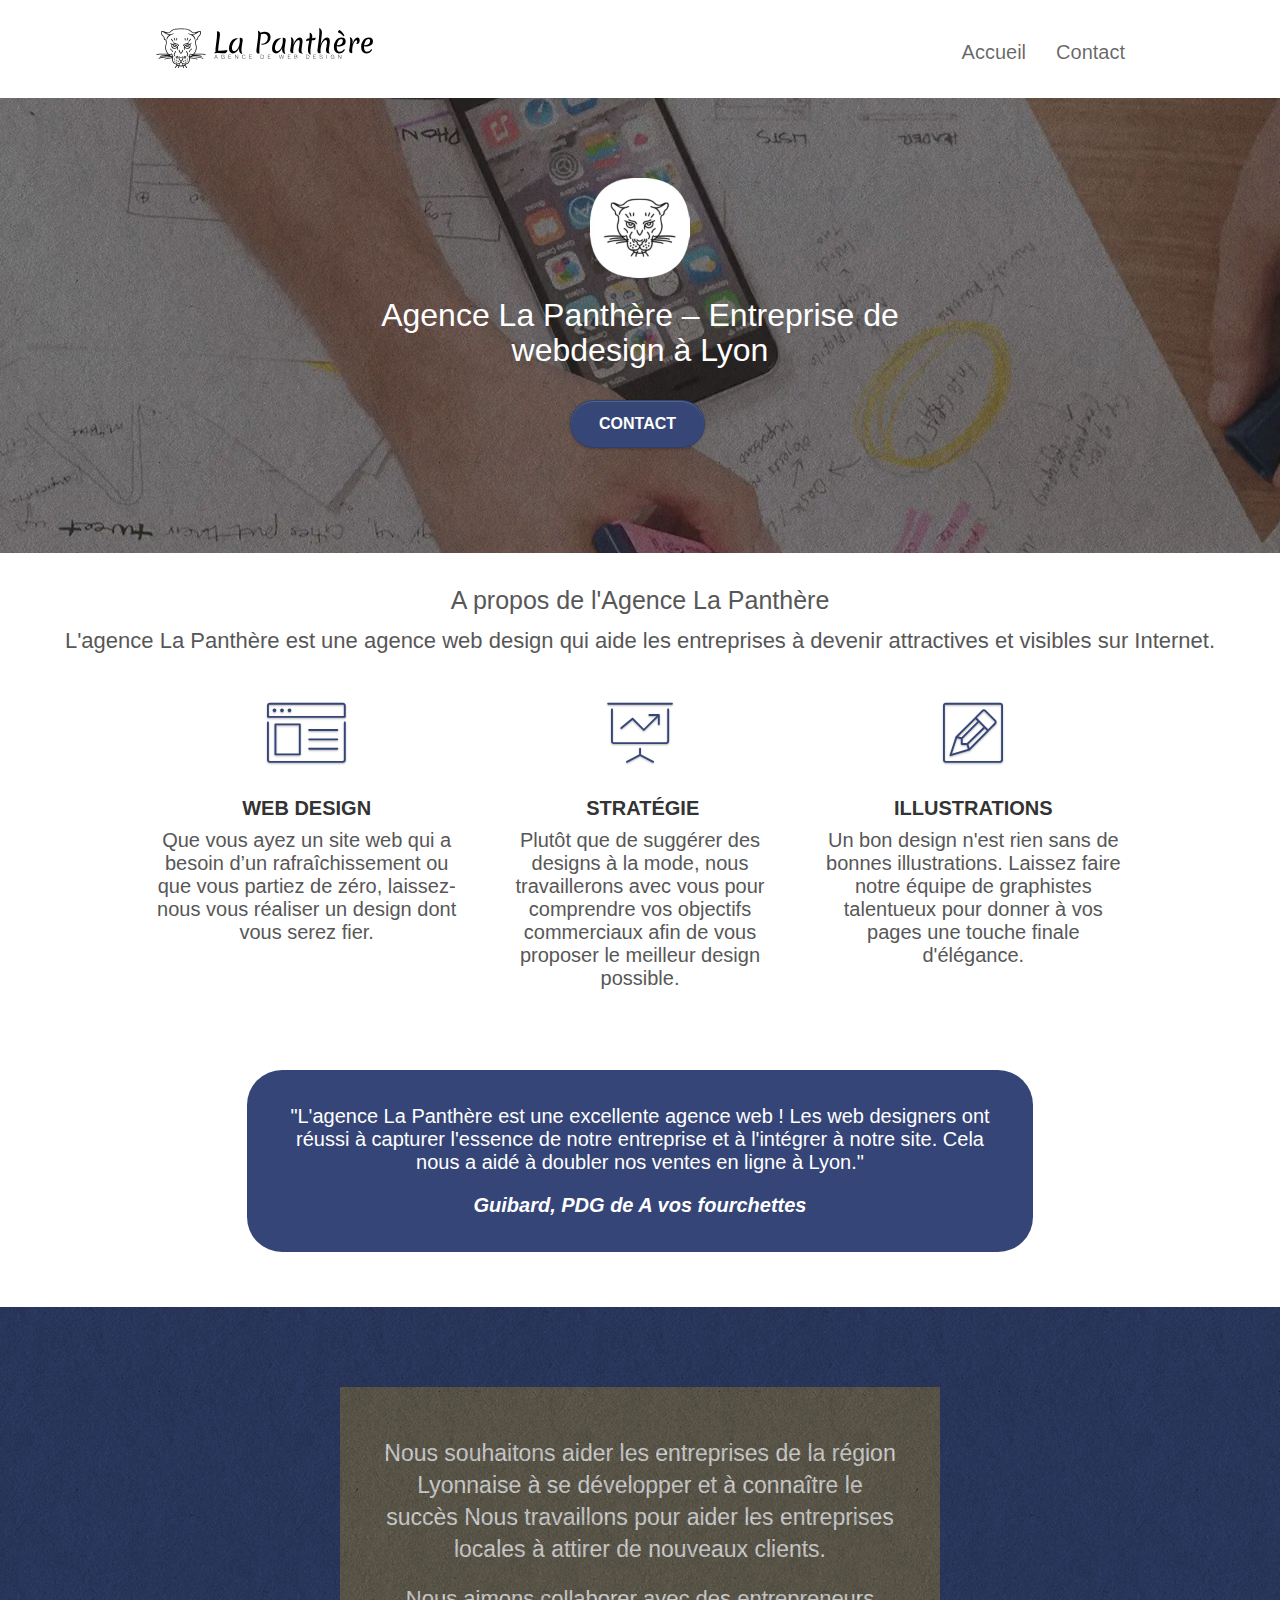
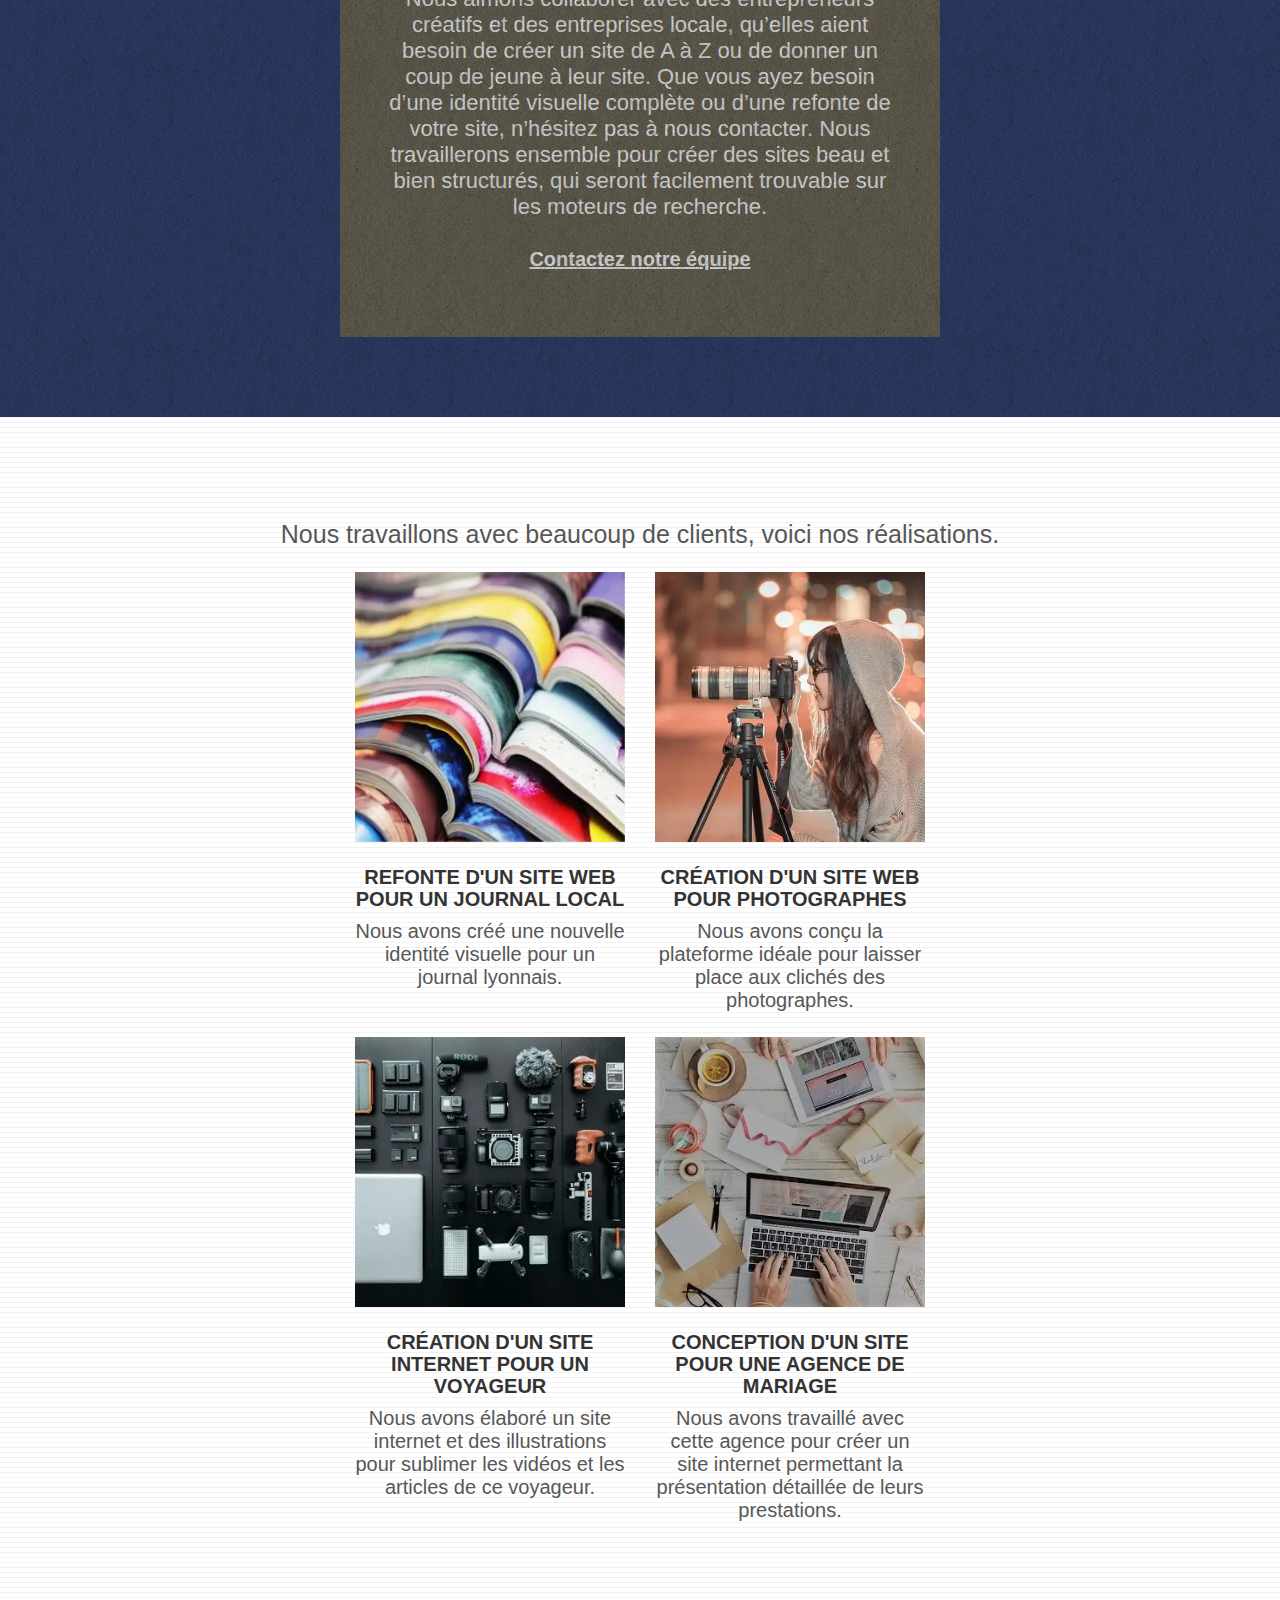
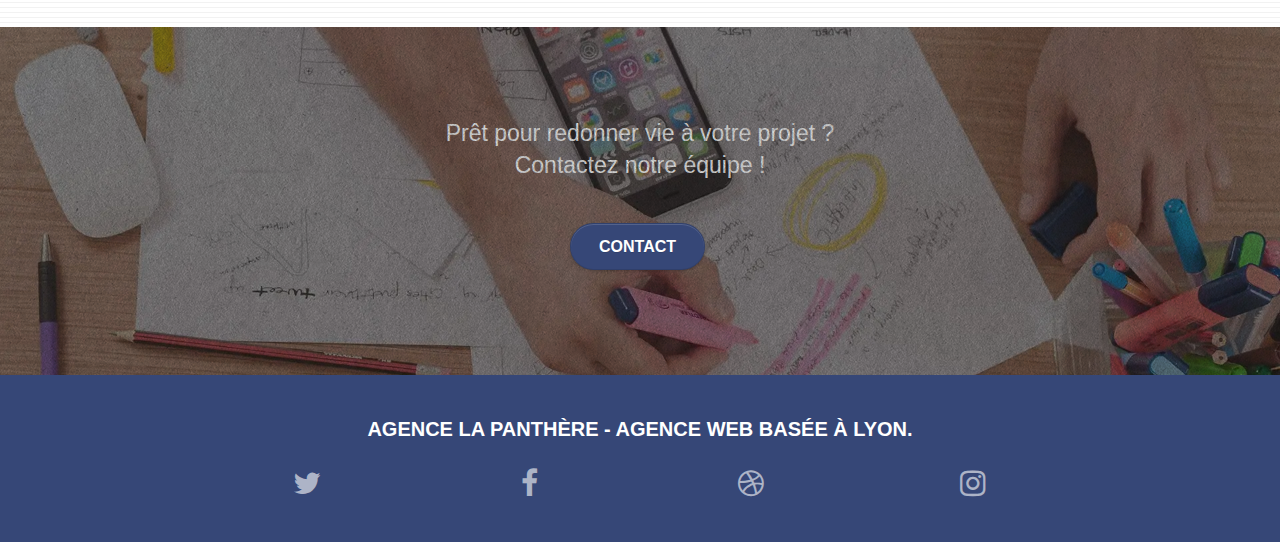
<file: index.html>
<!doctype html>
<html lang="fr">

<head>
	<meta charset="utf-8">
	<meta name="description"
		content="Entreprise de webdesign à Lyon qui collabore avec particuliers et professionnel dans la création de leurs site internet">
	<meta name="robots" content="index,follow">
	<meta name="viewport" content="width=device-width, initial-scale=1.0, viewport-fit=cover">
	<link rel="canonical" href="https://laetitiacroise.github.io/La-Panth-re-P4/">
	<title>La Panthère Agence – Entreprise de webdesign à Lyon</title>
	<link rel="shortcut icon" type="image/png" href="favicon.jpg">
	<link rel="stylesheet" type="text/css" href="./css/bootstrap.css">
	<link rel="stylesheet" type="text/css" href="style.css">
	<link rel="stylesheet" type="text/css" href="./css/font-awesome.css">
	<link rel="stylesheet" type="text/css" href="./css/et-line.css">



	<!-- Analytics -->

	<!-- Analytics END -->

</head>

<body>
	<!-- Principal conteneur -->
	<div class="page-container">

		<!-- bloc-0 -->
		<header class="bloc bgc-white l-bloc " id="bloc-0">
			<div class="container bloc-sm">
				<nav class="navbar row">
					<div class="navbar-header">
						<a class="navbar-brand" href="index.html"><img src="img/agence-la-panthere-monochrome.svg"
								alt="paris web design logo agence web meilleure agence" height="40" loading="lazy" ></a>
						<button id="nav-toggle" type="button" class="ui-navbar-toggle navbar-toggle"
							data-toggle="collapse" data-target=".navbar-1">
							<span class="sr-only">Toggle navigation</span><span class="icon-bar"></span><span
								class="icon-bar"></span><span class="icon-bar"></span>
						</button>
					</div>
					<div class="collapse navbar-collapse navbar-1 special-dropdown-nav">
						<ul class="site-navigation nav navbar-nav">
							<li>
								<a href="index.html">Accueil</a>
							</li>
							<li>
								<a href="contact.html">Contact</a>
							</li>
						</ul>
					</div>
				</nav>
			</div>
		</header>
		<!-- bloc-0 END -->

		<!-- bloc-1-presentation -->
		<main>
			<header
				class="bloc bgc-dark-slate-blue bg-banniere d-bloc bg-t-edge bloc-bg-texture texture-paper b-parallax"
				id="bloc-1-hero">
				<section class="container bloc-lg">
					<div class="row tight-width-whitespace">
						<div class="col-sm-12">
							<img src="img/logo-min.webp" class="center-block image-resize-mode" width="100"
								alt="Agence La Panthère, agence web paris, création logo paris" loading="lazy">
							<h1 class="text-center hero-bloc-text tc-white ">
								Agence La Panthère – Entreprise de webdesign à Lyon
							</h1>
							<div class="text-center">
								<a href="contact.html" class="btn btn-lg btn-clean btn-rd cta-hero btn-atomic-tangerine"
									id="cta-hero">Contact</a>
							</div>
						</div>
					</div>
				</section>
			</header>
			<!-- bloc-1-presentation END -->

			<!-- bloc-2-services -->
			<article class="bloc bgc-white l-bloc" id="bloc-2-services">
				<h2 class="title-h2">
					A propos de l'Agence La Panthère
				</h2>
				<p class="text-paragraphe-center">
					L'agence La Panthère est une agence web design qui aide les entreprises à devenir attractives et
					visibles sur Internet.
				</p>

				<div class="container">
					<section class="col-sm-4">
						<div class="text-center">
							<span class="et-icon-browser sm-shadow icon-dark-slate-blue icons icon-lg"></span>
						</div>
						<h3 class="mg-md-text-center">
							Web design
						</h3>
						<p class="text-center ">
							Que vous ayez un site web qui a besoin d&rsquo;un rafraîchissement ou que vous partiez
							de
							zéro, laissez-nous vous réaliser un design dont vous serez fier.
						</p>
					</section>
					<section class="col-sm-4">
						<div class="text-center">
							<span class="et-icon-presentation sm-shadow icon-dark-slate-blue icons icon-lg"></span>
						</div>
						<h3 class="mg-md-text-center">
							&nbsp;Stratégie
						</h3>
						<p class="text-center ">
							Plutôt que de suggérer des designs à la mode, nous travaillerons avec vous pour
							comprendre
							vos objectifs commerciaux afin de vous proposer le meilleur design possible.<br>
						</p>
					</section>
					<section class="col-sm-4">
						<div class="text-center">
							<span class="et-icon-edit sm-shadow icon-dark-slate-blue icons icon-lg"></span>
						</div>
						<h3 class="mg-md-text-center">
							Illustrations
						</h3>
						<p class="text-center ">
							Un bon design n'est rien sans de bonnes illustrations. Laissez faire notre équipe de
							graphistes talentueux pour donner à vos pages une touche finale d'élégance.
						</p>
					</section>
				</div>

				<figure class="col-xs-12 col-md-8 col-md-offset-2 text-center-pad">
					<blockquote>
						"L'agence La Panthère est une excellente agence web !
						Les web designers ont réussi à capturer l'essence de notre entreprise et à l'intégrer à notre
						site.
						Cela nous a aidé à doubler nos ventes en ligne à Lyon."
					</blockquote>
					<figcaption>
							<cite>
								<strong><em>Guibard, PDG de A vos fourchettes</em></strong>
							</cite>
						</figcaption>

				</figure>

			</article>
			<!-- bloc-2-services END -->

			<!-- bloc-3-what-i-do -->
			<section
				class="bloc tc-white bgc-atomic-tangerine bg-presentation d-bloc bloc-bg-texture texture-paper b-parallax"
				id="bloc-3-what-i-do">
				<div class="container bloc-lg">
					<div class="row tight-width-whitespace black-background">
						<!-- <div class="col-sm-12"> -->
						<h2 class="mg-md text-center tc-white">
							Nous souhaitons aider les entreprises de la région Lyonnaise à se développer et à
							connaître
							le succès Nous travaillons pour aider les entreprises locales à attirer de nouveaux
							clients.<br>
						</h2>
						<p class="text-center white">
							Nous aimons collaborer avec des entrepreneurs créatifs et des entreprises locale,
							qu’elles
							aient besoin de créer un site de A à Z ou de donner un coup de jeune à leur site. Que
							vous
							ayez besoin d’une identité visuelle complète ou d’une refonte de votre site, n’hésitez
							pas à
							nous contacter. Nous travaillerons ensemble pour créer des sites beau et bien
							structurés,
							qui seront facilement trouvable sur les moteurs de recherche. <br><br><a
								class="ltc-white bold-link" href="contact.html">Contactez notre équipe</a><br>
						</p>
						<!-- </div> -->
					</div>
				</div>
			</section>
			<!-- bloc-3-what-i-do END -->

			<!-- bloc-4-portfolio -->
			<article class="bloc bgc-white bg-lines-h2-bg bg-repeat l-bloc" id="bloc-4-portfolio">
				<div class="container bloc-lg">
					<h2 class="col-sm-12">
						Nous travaillons avec beaucoup de clients, voici nos réalisations.
					</h2>
					<!-- </div> -->
					<div class="row tight-width-whitespace portfolio-row">
						<section class="col-sm-6">
							<a href="#" data-lightbox="img/1-min.webp" data-gallery-id="gallery-1"
								data-caption="Refonte d'un site web pour un journal local" data-frame="snapshot-lb"><img
									src="img/1-min.webp"
									alt="paris web design logo agence web meilleure agence et refonte site web journal"
									class="img-responsive portfolio-thumb" loading="lazy"></a>
							<h3 class="mg-md-text-center">
								Refonte d'un site web pour un journal local
							</h3>
							<p class="text-center">
								Nous avons créé une nouvelle identité visuelle pour un journal lyonnais.
							</p>
						</section>
						<section class="col-sm-6">
							<a href="#" data-lightbox="img/2-min.webp" data-gallery-id="gallery-1"
								data-caption="Création d'un site web pour photographes" data-frame="snapshot-lb"><img
									src="img/2-min.webp" class="img-responsive portfolio-thumb"
									alt="paris web design logo agence web meilleure agence, Création d'un site web pour photographes" loading="lazy"></a>
							<h3 class="mg-md-text-center">
								Création d'un site web pour photographes
							</h3>
							<p class="text-center">
								Nous avons conçu la plateforme idéale pour laisser place aux clichés des photographes.
							</p>
						</section>
					</div>
					<div class="row tight-width-whitespace portfolio-row">
						<section class="col-sm-6">
							<a href="#" data-lightbox="img/3-min.webp" data-gallery-id="gallery-1"
								data-caption="Création d'un site internet pour un voyageur"
								data-frame="snapshot-lb"><img src="img/3-min.webp"
									class="img-responsive portfolio-thumb"
									alt="paris web design logo agence web meilleure agence, Création d'un site web pour voyageur" loading="lazy"></a>
							<h3 class="mg-md-text-center">
								Création d'un site internet pour un voyageur
							</h3>
							<p class="text-center">
								Nous avons élaboré un site internet et des illustrations pour sublimer les vidéos et les
								articles de ce voyageur.
							</p>
						</section>
						<section class="col-sm-6">
							<a href="#" data-lightbox="img/4-min.webp" data-gallery-id="gallery-1"
								data-caption="Conception d'un site pour une agence de mariage"
								data-frame="snapshot-lb"><img src="img/4-min.webp"
									class="img-responsive portfolio-thumb"
									alt="paris web design logo agence web meilleure agence, Création d'un site web pour agence de mariage" loading="lazy"></a>
							<h3 class="mg-md-text-center">
								Conception d'un site pour une agence de mariage
							</h3>
							<p class="text-center">
								Nous avons travaillé avec cette agence pour créer un site internet permettant la
								présentation détaillée de leurs prestations.
							</p>
						</section>
					</div>
				</div>
			</article>
			<!-- bloc-4-portfolio END -->

			<!-- bloc-5-cta -->
			<section class="bloc bgc-dark-slate-blue bg-banniere d-bloc bloc-bg-texture texture-paper" id="bloc-5-cta">
				<div class="container bloc-lg">
					<div class="row">
						<h2 class="mg-md text-center tc-white">
							Prêt pour redonner vie à votre projet ?<br>Contactez notre équipe !
						</h2>
						<div class="col-sm-12 text-center">
							<a href="contact.html"
								class="btn btn-atomic-tangerine btn-clean btn-rd btn-lg cta-hero">Contact</a>
						</div>
					</div>
				</div>
			</section>
			<!-- bloc-5-cta END -->
		</main>
		<!-- main-END -->

		<!-- Footer - bloc-8 -->
		<footer class="bloc bgc-atomic-tangerine d-bloc" id="bloc-8">
			<section class="container bloc-sm ">
				<h2 class="text-center-footer">
					Agence La Panthère - Agence web basée à Lyon.<br>
				</h2>
				<ul class="row row-no-gutters social text-center">
					<li class="col-sm-3">
						<a class="social" target="blank" href="https://twitter.com" aria-label="Twitter"><span
								class="fa fa-twitter icon-md"></span></a>
					</li>
					<li class="col-sm-3">
						<a class="social" target="blank" href="https://facebook.com" aria-label="Facebook"><span
								class="fa fa-facebook icon-md"></span></a>
					</li>
					<li class="col-sm-3">
						<a class="social" target="blank" href="https://Dribbble.com" aria-label="Dribbble"><span
								class="fa fa-dribbble icon-md"></span></a>
					</li>
					<li class="col-sm-3">
						<a class="social" target="blank" href="https://instagram.com" aria-label="Instagram"><span
								class="fa fa-instagram icon-md"></span></a>
					</li>
				</ul>
			</section>
		</footer>
		<!-- Footer - bloc-8 END -->

	</div>
	<!-- Principal conteneur END -->
	<script src="./js/jquery-2.1.0.js" defer></script>
	<script src="./js/bootstrap.js" defer></script>
	<script src="./js/blocs.js" defer></script>
	<script src="./js/jquery.touchSwipe.js" defer></script>
	<script src="./js/gmaps.js" defer></script>

</body>

</html>
</file>
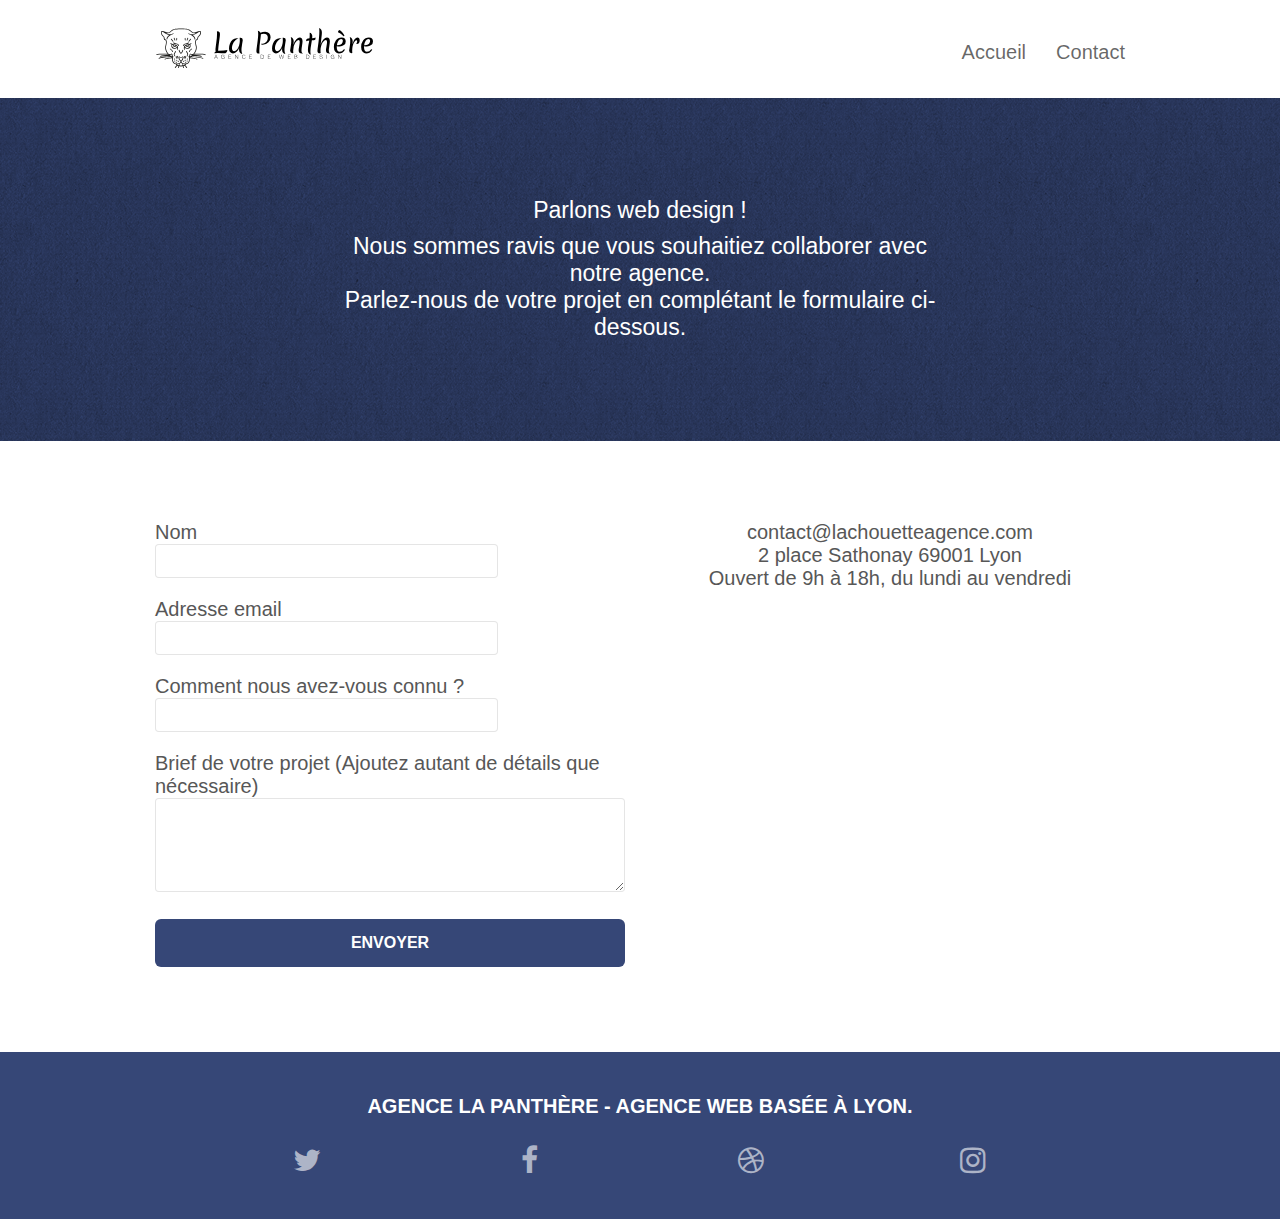
<file: contact.html>
<!doctype html>
<html lang="fr">

<head>
	<meta charset="utf-8">

	<meta name="description" content="Contactez le support de l'agence La Panthère, entreprise de web design à Lyon.">
	<meta name="robots" content="index,follow">
	<meta name="viewport" content="width=device-width, initial-scale=1.0, viewport-fit=cover">
	<link rel="canonical" href="https://laetitiacroise.github.io/La-Panth-re-P4/">
	<link rel="shortcut icon" type="image/png" href="favicon.jpg">
	<link rel="stylesheet" type="text/css" href="./css/bootstrap.css">
	<link rel="stylesheet" type="text/css" href="style.css">
	<link rel="stylesheet" type="text/css" href="./css/font-awesome.css">
	<link rel="stylesheet" type="text/css" href="./css/et-line.css">




	<title>La Panthère Agence - Contact</title>


	<!-- Analytics -->

	<!-- Analytics END -->

</head>

<body>
	<!-- Principal conteneur -->
	<div class="page-container">

		<!-- bloc-0 -->
		<header class="bloc bgc-white l-bloc " id="bloc-0">
			<div class="container bloc-sm">
				<nav class="navbar row">
					<div class="navbar-header">
						<a class="navbar-brand" href="index.html"><img src="img/agence-la-panthere-monochrome.svg"
								alt="paris web design logo agence web meilleure agence" height="40"></a>
						<button id="nav-toggle" type="button" class="ui-navbar-toggle navbar-toggle"
							data-toggle="collapse" data-target=".navbar-1">
							<span class="sr-only">Toggle navigation</span><span class="icon-bar"></span><span
								class="icon-bar"></span><span class="icon-bar"></span>
						</button>
					</div>
					<div class="collapse navbar-collapse navbar-1 special-dropdown-nav">
						<ul class="site-navigation nav navbar-nav">
							<li>
								<a href="index.html">Accueil</a>
							</li>
							<li>
								<a href="contact.html">Contact</a>
							</li>
						</ul>
					</div>
				</nav>
			</div>
		</header>
		<!-- bloc-0 END -->

		<!-- bloc-6 -->
		<div class="bloc bg-dots-bg bg-repeat bgc-atomic-tangerine d-bloc bloc-bg-texture texture-paper" id="bloc-6">
			<div class="container bloc-lg">
				<div class="row">
					<div class="col-sm-12">
						<h1 class="text-center hero-bloc-text tc-white">
							Parlons web design !
						</h1>
						<p class="text-center mg-lg tc-white tight-width-whitespace">
							Nous sommes ravis que vous souhaitiez collaborer avec notre agence.<br>
							Parlez-nous de votre projet en complétant le formulaire ci-dessous.
						</p>
					</div>
				</div>
			</div>
		</div>
		<!-- bloc-6 END -->

		<!-- bloc-7 -->
		<div class="bloc bgc-white l-bloc" id="bloc-7">
			<div class="container bloc-lg">
				<div class="col-sm-6">
					<form id="form_1" novalidate>
						<div class="form-group">
							<label for="name">
								Nom
								<input id="name" class="form-control" required>
							</label>
						</div>
						<div class="form-group">
							<label for="email">
								Adresse email
								<input id="email" class="form-control" type="email" required>
							</label>
						</div>
						<div class="form-group">
							<label for="input_504">
								Comment nous avez-vous connu ?
								<input id="input_504" class="form-control" type="email" required>
							</label>
						</div>
						<div class="form-group">
							<label for="message">
								Brief de votre projet (Ajoutez autant de détails que nécessaire)<br>
								<textarea id="message" class="form-control" rows="4" cols="50" required></textarea>
							</label>
						</div>
						<button class="bloc-button btn btn-lg btn-block cta-hero btn-atomic-tangerine" type="submit">
							Envoyer
						</button>
					</form>
				</div>
				<div class="col-sm-6">
					<p class="text-adress-mail">
						contact@lachouetteagence.com<br>
						2 place Sathonay 69001 Lyon<br>
						Ouvert de 9h à 18h, du lundi au vendredi<br>
					</p>
				</div>
			</div>
		</div>
		<!-- bloc-7 END -->

		<!-- ScrollToTop Button END-->


		<!-- Footer - bloc-8 -->
		<footer class="bloc bgc-atomic-tangerine d-bloc" id="bloc-8">
			<section class="container bloc-sm ">
				<h2 class="text-center-footer">
					Agence La Panthère - Agence web basée à Lyon.<br>
				</h2>
				<ul class="row row-no-gutters social text-center">
					<li class="col-sm-3">
						<a class="social" href="index.html" aria-label="Twitter"><span
								class="fa fa-twitter icon-md"></span></a>
					</li>
					<li class="col-sm-3">
						<a class="social" href="index.html" aria-label="Facebook"><span
								class="fa fa-facebook icon-md"></span></a>
					</li>
					<li class="col-sm-3">
						<a class="social" href="index.html" aria-label="Dribbble"><span
								class="fa fa-dribbble icon-md"></span></a>
					</li>
					<li class="col-sm-3">
						<a class="social" href="index.html" aria-label="Instagram"><span
								class="fa fa-instagram icon-md"></span></a>
					</li>
				</ul>
			</section>
		</footer>
		<!-- Footer - bloc-8 END -->

	</div>
	<!-- Principal conteneur END -->
	<script src="./js/jquery-2.1.0.js" defer></script>
	<script src="./js/bootstrap.js" defer></script>
	<script src="./js/blocs.js" defer></script>
	<script src="./js/jquery.touchSwipe.js" defer></script>
	<script src="./js/gmaps.js" defer></script>




</body>

</html>
</file>
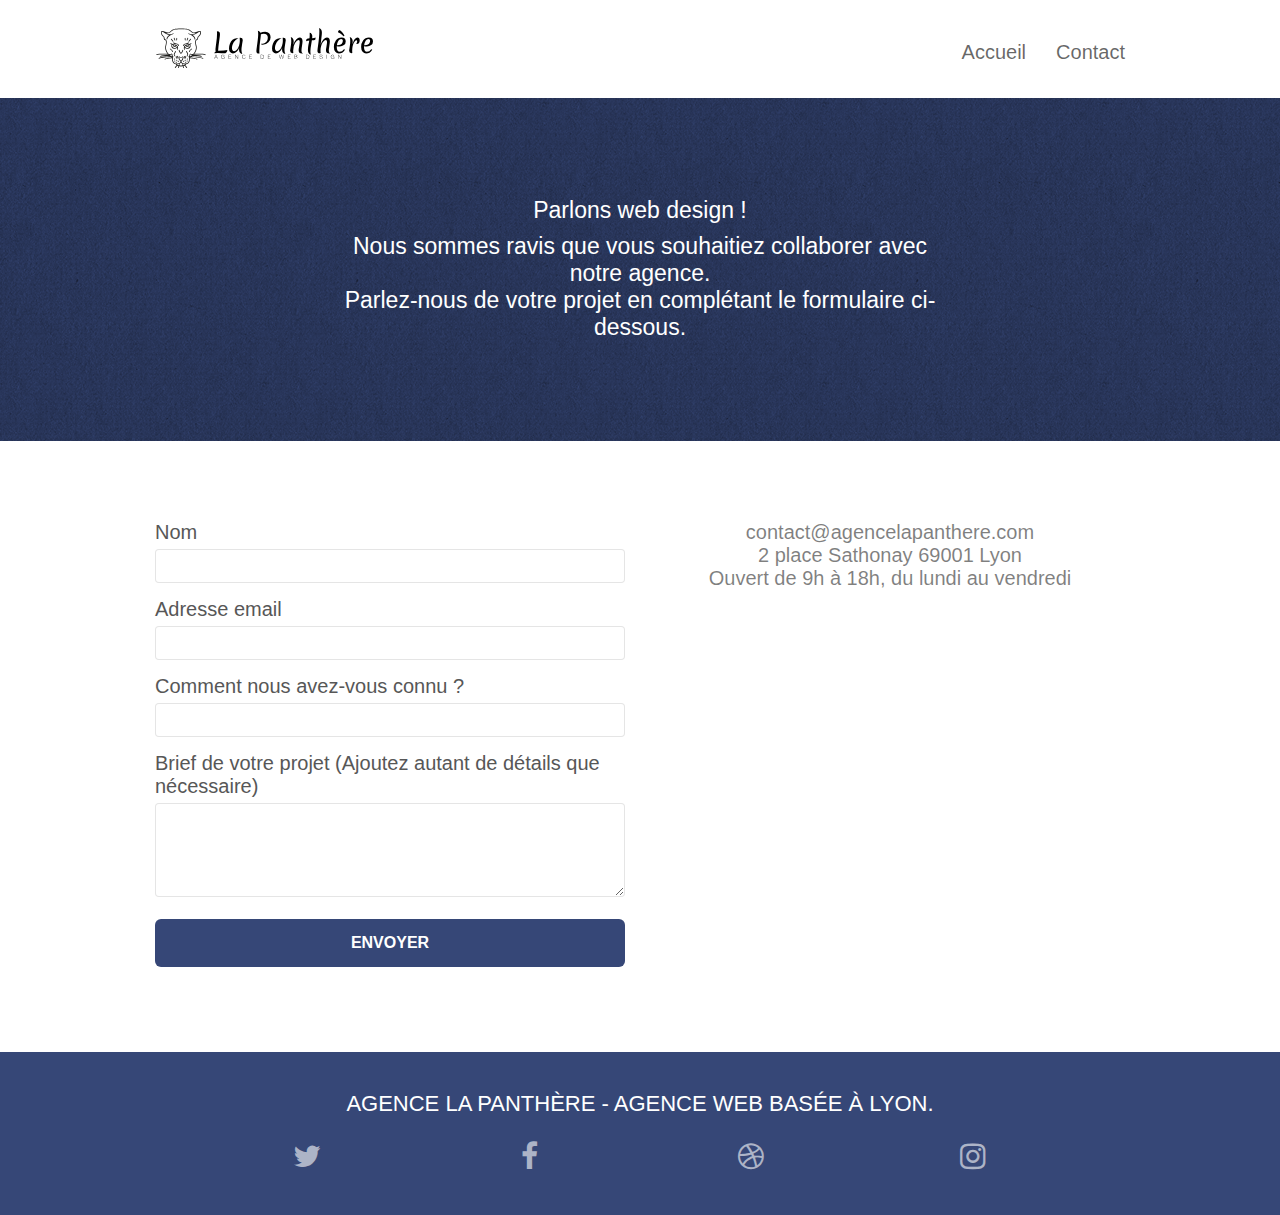
<file: page2.html>
<!doctype html>
<html lang="fr">
<head>
    <meta charset="utf-8">
    <meta name="description" content="Contactez le support de l'agence La Panthère, entreprise de web design à Lyon.">
    <meta name="viewport" content="width=device-width, initial-scale=1.0, viewport-fit=cover">
    <link rel="shortcut icon" type="image/png" href="favicon.jpg">
    
	<link rel="stylesheet" type="text/css" href="./css/bootstrap.css">
	<link rel="stylesheet" type="text/css" href="style.css">
	<link rel="stylesheet" type="text/css" href="./css/font-awesome.css">
	<link rel="stylesheet" type="text/css" href="./css/et-line.css">
	<!-- <script src="https://cdnjs.cloudflare.com/ajax/libs/jquery/2.2.4/jquery.min.js" defer></script>
	<script src="https://cdn.jsdelivr.net/npm/bootstrap@3.4.1/dist/js/bootstrap.min.js" defer></script>
	<script src="./js/jqBootstrapValidation.js" defer></script>
	<script src="./js/blocs.js" defer></script>
	<script src="./js/formHandler.js" defer></script>    -->
	
    
	<script src="./js/jquery-2.1.0.js"></script>
	<script src="./js/bootstrap.js"></script>
	<script src="./js/blocs.js"></script>
	<script src="./js/jqBootstrapValidation.js"></script>
	<script src="./js/formHandler.js"></script>
    <title>La Panthère Agence - Contact</title>

    
<!-- Analytics -->
 
<!-- Analytics END -->
    
</head>
<body>
<!-- Principal conteneur -->
<div class="page-container">
    
<!-- bloc-0 -->
<header class="bloc bgc-white l-bloc " id="bloc-0">
	<div class="container bloc-sm">
		<nav class="navbar row">
			<div class="navbar-header">
				<a class="navbar-brand" href="index.html"><img src="img/agence-la-panthere-monochrome.svg" alt="paris web design logo agence web meilleure agence" height="40" /></a>
				<button id="nav-toggle" type="button" class="ui-navbar-toggle navbar-toggle" data-toggle="collapse" data-target=".navbar-1">
					<span class="sr-only">Toggle navigation</span><span class="icon-bar"></span><span class="icon-bar"></span><span class="icon-bar"></span>
				</button>
			</div>
			<div class="collapse navbar-collapse navbar-1 special-dropdown-nav">
				<ul class="site-navigation nav navbar-nav">
					<li>
						<a href="index.html">Accueil</a>
					</li>
					<li>
						<a href="page2.html">Contact</a>
					</li>
				</ul>
			</div>
		</nav>
	</div>
</header>
<!-- bloc-0 END -->

<!-- bloc-6 -->
<div class="bloc bg-dots-bg bg-repeat bgc-atomic-tangerine d-bloc bloc-bg-texture texture-paper" id="bloc-6">
	<div class="container bloc-lg">
		<div class="row">
			<div class="col-sm-12">
				<h1 class="text-center hero-bloc-text tc-white">
					Parlons web design !
				</h1>
				<p class="text-center mg-lg tc-white tight-width-whitespace">
					Nous sommes ravis que vous souhaitiez collaborer avec notre agence.<br>
					Parlez-nous de votre projet en complétant le formulaire ci-dessous.
				</p>
			</div>
		</div>
	</div>
</div>
<!-- bloc-6 END -->

<!-- bloc-7 -->
<div class="bloc bgc-white l-bloc" id="bloc-7">
	<div class="container bloc-lg">
		<div class="row">
			<div class="col-sm-6">
				<form id="form_1" novalidate success-msg="Your message has been sent." fail-msg="Sorry it seems that our mail server is not responding, Sorry for the inconvenience!">
					<div class="form-group">
						<label>
							Nom
						</label>
						<input id="name" class="form-control" required />
					</div>
					<div class="form-group">
						<label>
							Adresse email
						</label>
						<input id="email" class="form-control" type="email" required />
					</div>
					<div class="form-group">
						<label>
							Comment nous avez-vous connu ?
						</label>
						<input class="form-control" type="email" required id="input_504" />
					</div>
					<div class="form-group">
						<label>
							Brief de votre projet (Ajoutez autant de détails que nécessaire)<br>
						</label><textarea id="message" class="form-control" rows="4" cols="50" required></textarea>
					</div> 
					<button class="bloc-button btn btn-lg btn-block cta-hero btn-atomic-tangerine" type="submit">
						Envoyer
					</button>
				</form>
			</div>
			<div class="col-sm-6">
				<p>
					contact@agencelapanthere.com<br>2 place Sathonay 69001 Lyon<br>Ouvert de 9h à 18h, du lundi au vendredi<br>
				</p>
			</div>
		</div>
	</div>
</div>
<!-- bloc-7 END -->

<!-- ScrollToTop Button -->
<a class="bloc-button btn btn-d scrollToTop" onclick="scrollToTarget('1')"><span class="fa fa-chevron-up"></span></a>
<!-- ScrollToTop Button END-->


<!-- Footer - bloc-8 -->
<footer class="bloc bgc-atomic-tangerine d-bloc" id="bloc-8">
	<section class="container bloc-sm ">
		<h3 class="text-center white">
			Agence La Panthère - Agence web basée à Lyon.<br>
		</h3>
		<ul class="row row-no-gutters social text-center">
			<li class="col-sm-3">
				<a class="social" href="index.html" aria-label="Twitter"><span class="fa fa-twitter icon-md"></span></a>
			</li>
			<li class="col-sm-3">
				<a class="social" href="index.html" aria-label="Facebook"><span class="fa fa-facebook icon-md"></span></a>
			</li>
			<li class="col-sm-3">
					<a class="social" href="index.html" aria-label="Dribbble"><span class="fa fa-dribbble icon-md"></span></a>
			</li>
			<li class="col-sm-3">
				<a class="social" href="index.html" aria-label="Instagram"><span class="fa fa-instagram icon-md"></span></a>
			</li>
		</ul>
	</section>
</footer>
<!-- Footer - bloc-8 END -->

</div>
<!-- Principal conteneur END -->
    

</body>
</html>
</file>
<file: style.css>
body {
    margin: 0;
    padding: 0;
    background: #FFF;
    overflow-x: hidden;
    -webkit-font-smoothing: antialiased;
}

a,
button {
    transition: all .3s ease-in-out;
    outline: none !important;
}

a:hover {
    text-decoration: none;
    cursor: pointer;
}

#page-loading-blocs-notifaction {
    position: fixed;
    top: 0;
    bottom: 0;
    width: 100%;
    z-index: 100000;
    background: #FFFFFF url("img/pageload-spinner.gif") no-repeat center;
}

.bloc {
    width: 100%;
    clear: both;
    background: 50% 50% no-repeat;
    padding: 0 50px;
    -webkit-background-size: cover;

    background-size: cover;
    position: relative;
    text-align: center;
}

.bloc .container {
    padding-left: 0;
    padding-right: 0;
}

.bloc-lg {
    padding: 80px 50px;
}

.bloc-md {
    padding: 50px;
}

.bloc-sm {
    padding: 20px 50px;
}
.mg-md-text-center{
    font-weight: 700;
    font-size: 20px;
    text-transform: uppercase;
    font-weight: 700;
    color: #333333 !important;
    text-align: center;
}

.bg-center,
.bg-l-edge,
.bg-r-edge,
.bg-t-edge,
.bg-b-edge,
.bg-tl-edge,
.bg-bl-edge,
.bg-tr-edge,
.bg-br-edge,
.bg-repeat {
    -webkit-background-size: auto !important;
    -moz-background-size: auto !important;
    -o-background-size: auto !important;
    background-size: auto !important;
}

.bg-repeat {
    background: repeat;
}

.text-center {
    font-family: "helvetica";
    font-weight: 400;
    color: #575757 !important;
    font-size: 20px;
}

.bg-t-edge {
    background: top no-repeat;
}

.bloc-bg-texture::before {
    content: "";
    background-size: 2px 2px;
    position: absolute;
    top: 0;
    bottom: 0;
    left: 0;
    right: 0;
}

.texture-paper::before {
    background: url("img/texture-paper-min.webp");
    background-size: 280px 280px;
}

.b-parallax {
    background-attachment: fixed;
}

.d-bloc {
    color: rgba(255, 255, 255, .7);
}

.d-bloc button:hover {
    color: rgba(255, 255, 255, .9);
}

.d-bloc .icon-round,
.d-bloc .icon-square,
.d-bloc .icon-rounded,
.d-bloc .icon-semi-rounded-a,
.d-bloc .icon-semi-rounded-b {
    border-color: rgba(255, 255, 255, .9);
}

.d-bloc .divider-h span {
    border-color: rgba(255, 255, 255, .2);
}

.icon-lg {
    display: flex;
    justify-content: space-around;
}


.d-bloc .a-btn,
.d-bloc .navbar a,
.d-bloc .navbar-brand,
.d-bloc a .icon-sm,
.d-bloc a .icon-md,
.d-bloc a .icon-lg,
.d-bloc a .icon-xl,
.d-bloc h1 a,
.d-bloc h2 a,
.d-bloc h3 a,
.d-bloc h4 a,
.d-bloc h5 a,
.d-bloc h6 a,
.d-bloc p a {
    color: rgba(255, 255, 255, .6);
}

.d-bloc .a-btn:hover,
.d-bloc .navbar a:hover,
.d-bloc .navbar-brand:hover,
.d-bloc a:hover .icon-sm,
.d-bloc a:hover .icon-md,
.d-bloc a:hover .icon-lg,
.d-bloc a:hover .icon-xl,
.d-bloc h1 a:hover,
.d-bloc h2 a:hover,
.d-bloc h3 a:hover,
.d-bloc h4 a:hover,
.d-bloc h5 a:hover,
.d-bloc h6 a:hover,
.d-bloc p a:hover {
    color: rgba(255, 255, 255, 1);
}

.d-bloc .navbar-toggle .icon-bar {
    background: rgba(255, 255, 255, 1);
}

.d-bloc .btn-wire,
.d-bloc .btn-wire:hover {
    color: rgba(255, 255, 255, 1);
    border-color: rgba(255, 255, 255, 1);
}

.d-bloc .panel {
    color: rgba(0, 0, 0, .5);
}

.d-bloc .panel button:hover {
    color: rgba(0, 0, 0, .7);
}

.d-bloc .panel icon {
    border-color: rgba(0, 0, 0, .7);
}

.d-bloc .panel .divider-h span {
    border-color: rgba(0, 0, 0, .1);
}

.d-bloc .panel .a-btn {
    color: rgba(0, 0, 0, .6);
}

.d-bloc .panel .a-btn:hover {
    color: rgba(0, 0, 0, 1);
}

.d-bloc .panel .btn-wire,
.d-bloc .panel .btn-wire:hover {
    color: rgba(0, 0, 0, .7);
    border-color: rgba(0, 0, 0, .3);
}

.d-bloc .panel,
.l-bloc {
    color: rgba(0, 0, 0, .5);
}

.d-bloc .panel button:hover,
.l-bloc button:hover {
    color: rgba(0, 0, 0, .7);
}

.l-bloc .icon-round,
.l-bloc .icon-square,
.l-bloc .icon-rounded,
.l-bloc .icon-semi-rounded-a,
.l-bloc .icon-semi-rounded-b {
    border-color: rgba(0, 0, 0, .7);
}

.d-bloc .panel .divider-h span,
.l-bloc .divider-h span {
    border-color: rgba(0, 0, 0, .1);
}

.d-bloc .panel .a-btn,
.l-bloc .a-btn,
.l-bloc .navbar a,
.l-bloc .navbar-brand,
.l-bloc a .icon-sm,
.l-bloc a .icon-md,
.l-bloc a .icon-lg,
.l-bloc a .icon-xl,
.l-bloc h1 a,
.l-bloc h2 a,
.l-bloc h3 a,
.l-bloc h4 a,
.l-bloc h5 a,
.l-bloc h6 a,
.l-bloc p a {
    color: rgba(0, 0, 0, .6);
}

.d-bloc .panel .a-btn:hover,
.l-bloc .a-btn:hover,
.l-bloc .navbar a:hover,
.l-bloc .navbar-brand:hover,
.l-bloc a:hover .icon-sm,
.l-bloc a:hover .icon-md,
.l-bloc a:hover .icon-lg,
.l-bloc a:hover .icon-xl,
.l-bloc h1 a:hover,
.l-bloc h2 a:hover,
.l-bloc h3 a:hover,
.l-bloc h4 a:hover,
.l-bloc h5 a:hover,
.l-bloc h6 a:hover,
.l-bloc p a:hover {
    color: rgba(0, 0, 0, 1);
}

.l-bloc .navbar-toggle .icon-bar {
    color: rgba(0, 0, 0, .6);
}

.d-bloc .panel .btn-wire,
.d-bloc .panel .btn-wire:hover,
.l-bloc .btn-wire,
.l-bloc .btn-wire:hover {
    color: rgba(0, 0, 0, .7);
    border-color: rgba(0, 0, 0, .3);
}

.voffset {
    margin-top: 30px;
}

.voffset-lg {
    margin-top: 80px;
}

.row-no-gutters {
    margin-right: 0;
    margin-left: 0;
}

.row-no-gutters>[class^="col-"],
.row-no-gutters>[class*=" col-"] {
    list-style: none;
    padding: 0;

}

#bloc-1-hero h1 {
    font-size: 32px;
}

.navbar {
    margin-bottom: 0;
    z-index: 1;
}

.navbar-brand {
    height: auto;
    padding: 3px 15px;
    font-size: 25px;
    font-weight: 600;
    line-height: 44px;
}

.navbar-brand img {
    max-height: 200px;
    margin: 0 5px 0 0;
    display: inline;
}

.navbar-brand img[src$=svg] {
    min-width: 100px;
}

.nav-center .navbar-brand img {
    margin: 0;
}

.navbar .nav {
    padding-top: 2px;
    margin-right: -16px;
    float: right;
    z-index: 1;
}

.nav>li {
    float: left;
    margin-top: 4px;
    font-size: 18px;
}

.navbar-nav .open .dropdown-menu>li>a {
    text-align: inherit;
}

.nav>li a:hover,
.nav>li a:focus {
    background: transparent;
}

.navbar-toggle {
    margin: 10px 10px 0 0;
    border: 0px;
}

.navbar-toggle:hover {
    background: transparent !important;
}

.navbar-toggle .icon-bar {
    background-color: rgba(0, 0, 0, .5);
    width: 26px;
}

.nav-invert .navbar .nav {
    float: left;
}

.nav-invert .navbar-header,
.nav-invert .navbar-brand {
    float: right;
    position: relative;
    z-index: 2;
}

.text-center-pad {
    background-color: #364577;
    border-radius: 35px;
    color: #FFFFFF;
    padding: 35px;
    border: none;
    margin-bottom: 55px;
    margin-top: 55px;
    font-size: 20px;
}

figcaption {
    padding: 20px 0 0 0;
}
blockquote {
    margin: 0 ;
}

.nav>li>.dropdown a {
    background: none !important;
    display: block;
    padding: 14px 15px;
}

nav .caret {
    margin: 0 5px;
}

.dropdown-menu .dropdown-menu {
    top: -8px;
    left: 100%;
}

.dropdown-menu .dropmenu-flow-right {
    top: 100%;
    left: 0;
    margin-left: -1px;
    border-top-left-radius: 0;
    border-top-right-radius: 0;
}

.dropdown-menu .dropdown span {
    border: 4px solid black;
    border-top-color: transparent;
    border-right-color: transparent;
    border-bottom-color: transparent;
    margin: 6px -5px 0 0 !important;
    float: right;
}

.mg-md {
    margin-top: 10px;
    margin-bottom: 20px;
}

.mg-lg {
    margin-top: 10px;
    margin-bottom: 40px;
}

.btn {
    margin: 0 5px 5px 0;
}

.btn.pull-right {
    margin: 0 0 5px 5px;
}

.btn-d,
.btn-d:hover,
.btn-d:focus {
    color: #FFF;
    background: rgba(0, 0, 0, .3);
}

button {
    outline: none !important;
}

.btn-rd {
    border-radius: 40px;
}

.btn-clean {
    border: 1px solid rgba(0, 0, 0, .08);
    border-bottom-color: rgba(0, 0, 0, .1);
    text-shadow: 0 1px 0 rgba(0, 0, 1, .1);
    box-shadow: 0 1px 3px rgba(0, 0, 1, .25), inset 0 1px 0 0 rgba(255, 255, 255, .15);
}

.icon-md {
    font-size: 30px !important;
}

.icon-lg {
    font-size: 60px !important;
}

.sm-shadow {
    text-shadow: 0 1px 2px rgba(0, 0, 0, .3);
}

.panel-sq,
.panel-sq .panel-heading,
.panel-sq .panel-footer {
    border-radius: 0;
}

.panel-rd {
    border-radius: 30px;
}

.panel-rd .panel-heading {
    border-radius: 29px 29px 0 0;
}

.panel-rd .panel-footer {
    border-radius: 0 0 29px 29px;
}

.form-control {
    border-color: rgba(0, 0, 0, .1);
    box-shadow: none;
    padding: 6px 80px;
}

.scrollToTop {
    width: 40px;
    height: 40px;
    position: fixed;
    bottom: 20px;
    right: 20px;
    opacity: 0;
    z-index: 500;
    transition: all .3s ease-in-out;
}

.scrollToTop span {
    margin-top: 6px;
}

.showScrollTop {
    font-size: 14px;
    opacity: 1;
}

a[data-lightbox] {
    position: relative;
    display: block;
    text-align: center;
}

a[data-lightbox]:hover::before {
    content: "+";
    font-family: "HelveticaNeue-Light", "Helvetica Neue Light", "Helvetica Neue", Helvetica, Arial;
    font-size: 32px;
    width: 50px;
    height: 50px;
    margin-left: -25px;
    border-radius: 50%;
    background: rgba(0, 0, 0, .6);
    color: #FFF;
    font-weight: 100;
    z-index: 1;
    padding-top: 7px;
    position: absolute;
    top: 50%;
    transform: translateY(-50%);
    -webkit-transform: translateY(-50%);
}

a[data-lightbox]:hover img {
    opacity: 0.6;
    -webkit-animation-fill-mode: none;
    animation-fill-mode: none;
}

#lightbox-modal {
    display: flex;
    align-items: center;
}

#lightbox-modal .modal-dialog {
    width: 90%;
    max-width: 900px;
    margin: 0 auto 0;
}

#lightbox-modal .modal-dialog img {
    max-height: 90vh;
    margin: 0 auto;
    width: 100%;
    object-fit: cover;
}

.lightbox-caption {
    padding: 20px;
    color: #FFF;
    background: rgba(0, 0, 0, .5);
    /* position: absolute; */
    left: 15px;
    right: 15px;
    bottom: 5px;
}

.close-lightbox {
    color: #FFF;
    font-size: 30px;
    position: absolute;
    top: 20px;
    right: 20px;
    z-index: 20;
    background: rgba(0, 0, 0, .5);
    border: none;
    line-height: 30px;
    padding: 0 9px 5px;
    opacity: 0.3;
}

.close-lightbox:hover,
.next-lightbox:hover,
.prev-lightbox:hover {
    opacity: 1.0;
    color: #FFF;
}

.next-lightbox,
.prev-lightbox {
    font-size: 20px;
    color: rgba(255, 255, 255, .9);
    background: rgba(0, 0, 0, .5);
    transition: all .2s ease-in-out;
    position: absolute;
    top: 45%;
    z-index: 1;
    opacity: 0.4;
}

.next-lightbox {
    padding: 6px 8px 1px 13px;
    right: 25px;
}

.prev-lightbox {
    padding: 6px 13px 1px 10px;
    left: 25px;
}

.col-sm-12{
    text-align: center;
    margin-bottom: 20px;
    font-family: "helvetica";
    font-weight: 400;
     color: #575757 !important;
    font-size: 25px;
}

.snapshot-lb .lightbox-caption {
    padding: 0;
    color: rgba(0, 0, 0, .5);
    background: none;
}

h1,
h2,
h3,
h4,
h5,
h6,
p,
.btn,
a {
    font-family: "helvetica";
    font-weight: 400;
    text-align: left;
    font-size: 20px;
}
.text-adress-mail{
    color: #575757 !important;
}
label{
    font-family: "helvetica";
    font-weight: 400;
    color: #575757 !important;
    text-align: left;
    font-size: 20px;
}
.text-paragraphe-center{
    font-family: "helvetica";
    font-weight: 400;
    color: #575757 !important;
    text-align: center;
    font-size: 22px; 
}
.form-group {
    text-align: left;
}




.container {
    max-width: 1000px;
}


.hero-bloc-text-sub {
    font-size: 36px;
}

.statement-bloc-text {
    line-height: 26px;
    font-style: italic;
    font-size: 20px;
    text-align: center;
    font-weight: lighter;
    max-width: 520px;
    margin: auto auto auto auto;
}

p {
    font-size: 20px;
    text-align: center;
    margin-bottom: 25px;
  
}

.tight-width-whitespace {
    max-width: 600px;
    margin: auto auto auto auto;
}

.h1 {
    font-size: 20px;
    font-family: "Open Sans";
}

.title-h2 {
    margin-top: 30px;
    text-align: center;
    color: #575757 !important;
}

.cta-hero {
    margin-top: 22px;
    color: #FFFFFF !important;
    text-transform: uppercase;
    padding: 12px 28px 12px 28px;
    font-size: 16px;
    font-weight: 700;
    text-align: center;
}

.social {
    padding: 15px 48px;
    margin: 8px;
}


h2 {
    font-size: 25px;
    line-height: 1.4em;
}

h3 {
    font-size: 15px;
    text-transform: uppercase;
    font-weight: 700;
}

.med-width-whitespace {
    max-width: 800px;
    margin: auto auto auto auto;
    box-shadow: 0px 0px 0px #000000;
}

h1 {
    color: #333333 !important;
}

h4 {
    color: #333333 !important;
}

.icons {
    margin-bottom: 14px;
    margin-top: 24px;
}
.text-center-footer{ 
    text-align: center;
    text-transform: uppercase;
    font-size: 20px;
    color: #FFFF;
    font-weight: 700;
}

.bloc .white {
    color: #FFFFFF !important;
    font-size: 22px;
    
}

.portfolio-thumb {
    margin-bottom: 24px;
    width: 100%;
}

/* .portfolio-row {
    margin-bottom: 44px;
    margin-top: 50px;
} */

.avatar {
    box-shadow: 0px 4px 9px rgba(0, 0, 0, 0.3);
}

.black-background {
    background-color: rgb(141 125 83 / 70%);
    ;
    padding: 40px 40px 40px 40px;
}

.bold-link {
    font-weight: 900;
    text-decoration: underline !important;
}

.bgc-white {
    background-color: #FFFFFF;
}

.bgc-dark-slate-blue {
    background-color: #364577;
}

.bgc-atomic-tangerine {
    background-color: #364777;
}

.tc-white {
    color: #FFFFFF !important;
    font-size: 23px;
}

.btn-atomic-tangerine {
    background: #364777;
    color: #FFFFFF !important;
}

.btn-atomic-tangerine:hover {
    background: #466696 !important;
    color: #FFFFFF !important;
}

.ltc-white {
    color: #FFFFFF !important;
}

.ltc-white:hover {
    color: #cccccc !important;
}

.ltc-atomic-tangerine {
    color: #364777 !important;
}

.ltc-atomic-tangerine:hover {
    color: #c27956 !important;
}

.icon-dark-slate-blue {
    color: #364577 !important;
    border-color: #364577 !important;
}

.bg-dots-bg {
    background-image: url("img/dots-bg-min.webp");
}

.bg-lines-h2-bg {
    background-image: url("img/lines-h2-bg-min.webp");
}

.bg-banniere {
    background-image: url("img/agence-la-panthere-min_1.webp");
}

.bg-presentation {
    background-image: url("img/image-de-presentation-min.webp");
}

/* @media (min-width: 768px) {
    .site-navigation {
        position: absolute;
        top: 50%;
        right: 20px;
        transform: translate(0, -50%);
        -webkit-transform: translateY(-50%);
    }

    .nav>li .dropdown-menu a,
    .nav>li .dropdown-menu a:hover {
        color: #484848;
    }

    .nav-invert .site-navigation {
        left: 0;
        right: 0;
    }

    .nav-center {
        text-align: center;
    }

    .nav-center .navbar-header {
        width: 100%;
    }

    .nav-center .navbar-header,
    .nav-center .navbar-brand,
    .nav-center .nav>li {
        float: none;
        display: inline-block;
    }

    .nav-center .site-navigation {
        position: relative;
        width: 100%;
        right: 0;
        margin-right: 0px;
        margin-top: 20px;
    }

    .nav-center.mini-nav .navbar-toggle {
        float: none;
        margin: 10px auto 0;
    }
} */

@media (max-width: 1024px) {
    .bloc {
        padding-left: 20px;
        padding-right: 20px;
    }

    .bloc.full-width-bloc,
    .bloc-tile-2.full-width-bloc .container,
    .bloc-tile-3.full-width-bloc .container,
    .bloc-tile-4.full-width-bloc .container {
        padding-left: 0;
        padding-right: 0;
    }
}

@media (max-width: 992px) {
    .navbar .nav {
        max-width: 100%
    }

    .nav-center.navbar .nav {
        max-width: 100%
    }
}

/* @media only screen and (min-device-width: 768px) and (max-device-width: 1024px) and (orientation: landscape) {
    .b-parallax {
        background-attachment: scroll;
    }
}

@media only screen and (min-device-width: 1024px) and (max-device-width: 1366px) and (-webkit-min-device-pixel-ratio: 1.5) {
    .b-parallax {
        background-attachment: scroll;
    }
} */

@media (max-width: 991px) {
    .container {
        width: 100%;
    }

    .b-parallax {
        background-attachment: scroll;
    }

    /* .bloc {
        padding-left: constant(safe-area-inset-left);
        padding-right: constant(safe-area-inset-right);
    } */

    .bloc-group,
    .bloc-group .bloc {
        display: block;
        width: 100%;
    }

    /* .bloc-fill-screen .fill-bloc-top-edge,
    .bloc-fill-screen .fill-bloc-bottom-edge {
        padding: 0 20px;
        padding-left: constant(safe-area-inset-left);
        padding-right: constant(safe-area-inset-right);
    } */
}

@media (max-width: 767px) {
    .page-container {
        overflow-x: hidden;
        position: relative;
    }

    h1,
    h2,
    h3,
    h4,
    h5,
    h6,
    p,
    #disqus_thread {
        padding-left: 10px !important;
        padding-right: 10px !important;
    }

    .b-parallax {
        background-attachment: scroll;
    }

    .navbar .nav {
        padding-top: 0;
        border-top: 1px solid rgba(0, 0, 0, .2);
        float: none !important;
    }

    .navbar.row {
        margin-left: 0;
        margin-right: 0;
    }

    .site-navigation {
        position: inherit;
        transform: none;
        -webkit-transform: none;
        -ms-transform: none;
    }

    .nav>li {
        margin-top: 0;
        border-bottom: 1px solid rgba(0, 0, 0, .1);
        background: rgba(0, 0, 0, .05);
        text-align: left;
        padding-left: 15px;
        width: 100%;
    }

    .nav>li:hover {
        background: rgba(0, 0, 0, .08);
    }

    .dropdown .dropdown a .caret {
        float: none;
        margin: 5px 0 0 10px !important;
        border: 4px solid black;
        border-bottom-color: transparent;
        border-right-color: transparent;
        border-left-color: transparent;
    }

    #hero-bloc .navbar .nav {
        background: rgba(0, 0, 0, .8);
    }

    #hero-bloc .navbar .nav a {
        color: rgba(255, 255, 255, .6);
    }

    .hero {
        padding: 50px 0;
    }

    .hero-nav {
        left: -1px;
        right: -1px;
    }

    .navbar-collapse {
        padding: 0;
        overflow-x: hidden;
        -webkit-box-shadow: none;
        box-shadow: none;
    }

    .navbar-brand img {
        max-height: 40px;
        width: auto;
    }

    .nav-invert .navbar-header {
        float: none;
        width: 100%;
    }

    .nav-invert .navbar-toggle {
        float: left;
        margin-left: 10px;
    }


    .bloc-xxl,
    .bloc-xl,
    .bloc-lg {
        padding: 40px 0;
    }

    .bloc-sm {
        padding-left: 0;
        padding-right: 0;
    }

    .bloc-tile-2 .container,
    .bloc-tile-3 .container,
    .bloc-tile-4 .container,
    .bloc-fill-screen .fill-bloc-top-edge,
    .bloc-fill-screen .fill-bloc-bottom-edge {
        padding-left: 0;
        padding-right: 0;
    }

    .a-block {
        padding: 0 10px;
    }

    .btn-dwn {
        display: none;
    }

    .voffset {
        margin-top: 5px;
    }

    .voffset-md {
        margin-top: 20px;
    }

    .voffset-lg {
        margin-top: 30px;
    }

    form {
        padding: 5px;
    }

    .close-lightbox {
        display: inline-block;
    }

    .blocsapp-device-iphone5 {
        background-size: 216px 425px;
        padding-top: 60px;
        width: 216px;
        height: 425px;
    }

    .blocsapp-device-iphone5 img {
        width: 180px;
        height: 320px;
    }

    .social {
        max-width: 400px;
        margin-right: 25px;
    }

    .portfolio-row {
        margin-bottom: 0;
        margin-top: 50px;
    }

    .bloc.white {
        color: #FFFFFF !important;
        font-size: 18px;
    }

    .bloc-mob-center-text {
        text-align: center;
    }
    .row-no-gutters>[class^="col-"],
    .row-no-gutters>[class*=" col-"] {
    list-style: none;
    padding: 10px 0;

}
}

@media (max-width: 400px) {
    .bloc {
        padding-left: 0;
        padding-right: 0;
    }
    .text-center-pad {
        border-radius: 0;
    
}
}
</file>
<file: css/et-line.css>
@font-face {
    font-family: et-line;
    src: url(../fonts/et-line.eot);
    src: url(../fonts/et-line.eot?#iefix) format('embedded-opentype'), url(../fonts/et-line.woff) format('woff'), url(../fonts/et-line.ttf) format('truetype'), url(../fonts/et-line.svg#et-line) format('svg');
    font-weight: 400;
    font-style: normal
}

.et-icon-adjustments,
.et-icon-alarmclock,
.et-icon-anchor,
.et-icon-aperture,
.et-icon-attachment,
.et-icon-bargraph,
.et-icon-basket,
.et-icon-beaker,
.et-icon-bike,
.et-icon-book-open,
.et-icon-briefcase,
.et-icon-browser,
.et-icon-calendar,
.et-icon-camera,
.et-icon-caution,
.et-icon-chat,
.et-icon-circle-compass,
.et-icon-clipboard,
.et-icon-clock,
.et-icon-cloud,
.et-icon-compass,
.et-icon-desktop,
.et-icon-dial,
.et-icon-document,
.et-icon-documents,
.et-icon-download,
.et-icon-dribbble,
.et-icon-edit,
.et-icon-envelope,
.et-icon-expand,
.et-icon-facebook,
.et-icon-flag,
.et-icon-focus,
.et-icon-gears,
.et-icon-genius,
.et-icon-gift,
.et-icon-global,
.et-icon-globe,
.et-icon-googleplus,
.et-icon-grid,
.et-icon-happy,
.et-icon-hazardous,
.et-icon-heart,
.et-icon-hotairballoon,
.et-icon-hourglass,
.et-icon-key,
.et-icon-laptop,
.et-icon-layers,
.et-icon-lifesaver,
.et-icon-lightbulb,
.et-icon-linegraph,
.et-icon-linkedin,
.et-icon-lock,
.et-icon-magnifying-glass,
.et-icon-map,
.et-icon-map-pin,
.et-icon-megaphone,
.et-icon-mic,
.et-icon-mobile,
.et-icon-newspaper,
.et-icon-notebook,
.et-icon-paintbrush,
.et-icon-paperclip,
.et-icon-pencil,
.et-icon-phone,
.et-icon-picture,
.et-icon-pictures,
.et-icon-piechart,
.et-icon-presentation,
.et-icon-pricetags,
.et-icon-printer,
.et-icon-profile-female,
.et-icon-profile-male,
.et-icon-puzzle,
.et-icon-quote,
.et-icon-recycle,
.et-icon-refresh,
.et-icon-ribbon,
.et-icon-rss,
.et-icon-sad,
.et-icon-scissors,
.et-icon-scope,
.et-icon-search,
.et-icon-shield,
.et-icon-speedometer,
.et-icon-strategy,
.et-icon-streetsign,
.et-icon-tablet,
.et-icon-target,
.et-icon-telescope,
.et-icon-toolbox,
.et-icon-tools,
.et-icon-tools-2,
.et-icon-trophy,
.et-icon-tumblr,
.et-icon-twitter,
.et-icon-upload,
.et-icon-video,
.et-icon-wallet,
.et-icon-wine {
    font-family: et-line;
    speak: none;
    font-style: normal;
    font-weight: 400;
    font-variant: normal;
    text-transform: none;
    line-height: 1;
    -webkit-font-smoothing: antialiased;
    -moz-osx-font-smoothing: grayscale;
    display: inline-block
}

.et-icon-mobile:before {
    content: "\e000"
}

.et-icon-laptop:before {
    content: "\e001"
}

.et-icon-desktop:before {
    content: "\e002"
}

.et-icon-tablet:before {
    content: "\e003"
}

.et-icon-phone:before {
    content: "\e004"
}

.et-icon-document:before {
    content: "\e005"
}

.et-icon-documents:before {
    content: "\e006"
}

.et-icon-search:before {
    content: "\e007"
}

.et-icon-clipboard:before {
    content: "\e008"
}

.et-icon-newspaper:before {
    content: "\e009"
}

.et-icon-notebook:before {
    content: "\e00a"
}

.et-icon-book-open:before {
    content: "\e00b"
}

.et-icon-browser:before {
    content: "\e00c"
}

.et-icon-calendar:before {
    content: "\e00d"
}

.et-icon-presentation:before {
    content: "\e00e"
}

.et-icon-picture:before {
    content: "\e00f"
}

.et-icon-pictures:before {
    content: "\e010"
}

.et-icon-video:before {
    content: "\e011"
}

.et-icon-camera:before {
    content: "\e012"
}

.et-icon-printer:before {
    content: "\e013"
}

.et-icon-toolbox:before {
    content: "\e014"
}

.et-icon-briefcase:before {
    content: "\e015"
}

.et-icon-wallet:before {
    content: "\e016"
}

.et-icon-gift:before {
    content: "\e017"
}

.et-icon-bargraph:before {
    content: "\e018"
}

.et-icon-grid:before {
    content: "\e019"
}

.et-icon-expand:before {
    content: "\e01a"
}

.et-icon-focus:before {
    content: "\e01b"
}

.et-icon-edit:before {
    content: "\e01c"
}

.et-icon-adjustments:before {
    content: "\e01d"
}

.et-icon-ribbon:before {
    content: "\e01e"
}

.et-icon-hourglass:before {
    content: "\e01f"
}

.et-icon-lock:before {
    content: "\e020"
}

.et-icon-megaphone:before {
    content: "\e021"
}

.et-icon-shield:before {
    content: "\e022"
}

.et-icon-trophy:before {
    content: "\e023"
}

.et-icon-flag:before {
    content: "\e024"
}

.et-icon-map:before {
    content: "\e025"
}

.et-icon-puzzle:before {
    content: "\e026"
}

.et-icon-basket:before {
    content: "\e027"
}

.et-icon-envelope:before {
    content: "\e028"
}

.et-icon-streetsign:before {
    content: "\e029"
}

.et-icon-telescope:before {
    content: "\e02a"
}

.et-icon-gears:before {
    content: "\e02b"
}

.et-icon-key:before {
    content: "\e02c"
}

.et-icon-paperclip:before {
    content: "\e02d"
}

.et-icon-attachment:before {
    content: "\e02e"
}

.et-icon-pricetags:before {
    content: "\e02f"
}

.et-icon-lightbulb:before {
    content: "\e030"
}

.et-icon-layers:before {
    content: "\e031"
}

.et-icon-pencil:before {
    content: "\e032"
}

.et-icon-tools:before {
    content: "\e033"
}

.et-icon-tools-2:before {
    content: "\e034"
}

.et-icon-scissors:before {
    content: "\e035"
}

.et-icon-paintbrush:before {
    content: "\e036"
}

.et-icon-magnifying-glass:before {
    content: "\e037"
}

.et-icon-circle-compass:before {
    content: "\e038"
}

.et-icon-linegraph:before {
    content: "\e039"
}

.et-icon-mic:before {
    content: "\e03a"
}

.et-icon-strategy:before {
    content: "\e03b"
}

.et-icon-beaker:before {
    content: "\e03c"
}

.et-icon-caution:before {
    content: "\e03d"
}

.et-icon-recycle:before {
    content: "\e03e"
}

.et-icon-anchor:before {
    content: "\e03f"
}

.et-icon-profile-male:before {
    content: "\e040"
}

.et-icon-profile-female:before {
    content: "\e041"
}

.et-icon-bike:before {
    content: "\e042"
}

.et-icon-wine:before {
    content: "\e043"
}

.et-icon-hotairballoon:before {
    content: "\e044"
}

.et-icon-globe:before {
    content: "\e045"
}

.et-icon-genius:before {
    content: "\e046"
}

.et-icon-map-pin:before {
    content: "\e047"
}

.et-icon-dial:before {
    content: "\e048"
}

.et-icon-chat:before {
    content: "\e049"
}

.et-icon-heart:before {
    content: "\e04a"
}

.et-icon-cloud:before {
    content: "\e04b"
}

.et-icon-upload:before {
    content: "\e04c"
}

.et-icon-download:before {
    content: "\e04d"
}

.et-icon-target:before {
    content: "\e04e"
}

.et-icon-hazardous:before {
    content: "\e04f"
}

.et-icon-piechart:before {
    content: "\e050"
}

.et-icon-speedometer:before {
    content: "\e051"
}

.et-icon-global:before {
    content: "\e052"
}

.et-icon-compass:before {
    content: "\e053"
}

.et-icon-lifesaver:before {
    content: "\e054"
}

.et-icon-clock:before {
    content: "\e055"
}

.et-icon-aperture:before {
    content: "\e056"
}

.et-icon-quote:before {
    content: "\e057"
}

.et-icon-scope:before {
    content: "\e058"
}

.et-icon-alarmclock:before {
    content: "\e059"
}

.et-icon-refresh:before {
    content: "\e05a"
}

.et-icon-happy:before {
    content: "\e05b"
}

.et-icon-sad:before {
    content: "\e05c"
}

.et-icon-facebook:before {
    content: "\e05d"
}

.et-icon-twitter:before {
    content: "\e05e"
}

.et-icon-googleplus:before {
    content: "\e05f"
}

.et-icon-rss:before {
    content: "\e060"
}

.et-icon-tumblr:before {
    content: "\e061"
}

.et-icon-linkedin:before {
    content: "\e062"
}

.et-icon-dribbble:before {
    content: "\e063"
}
</file>
